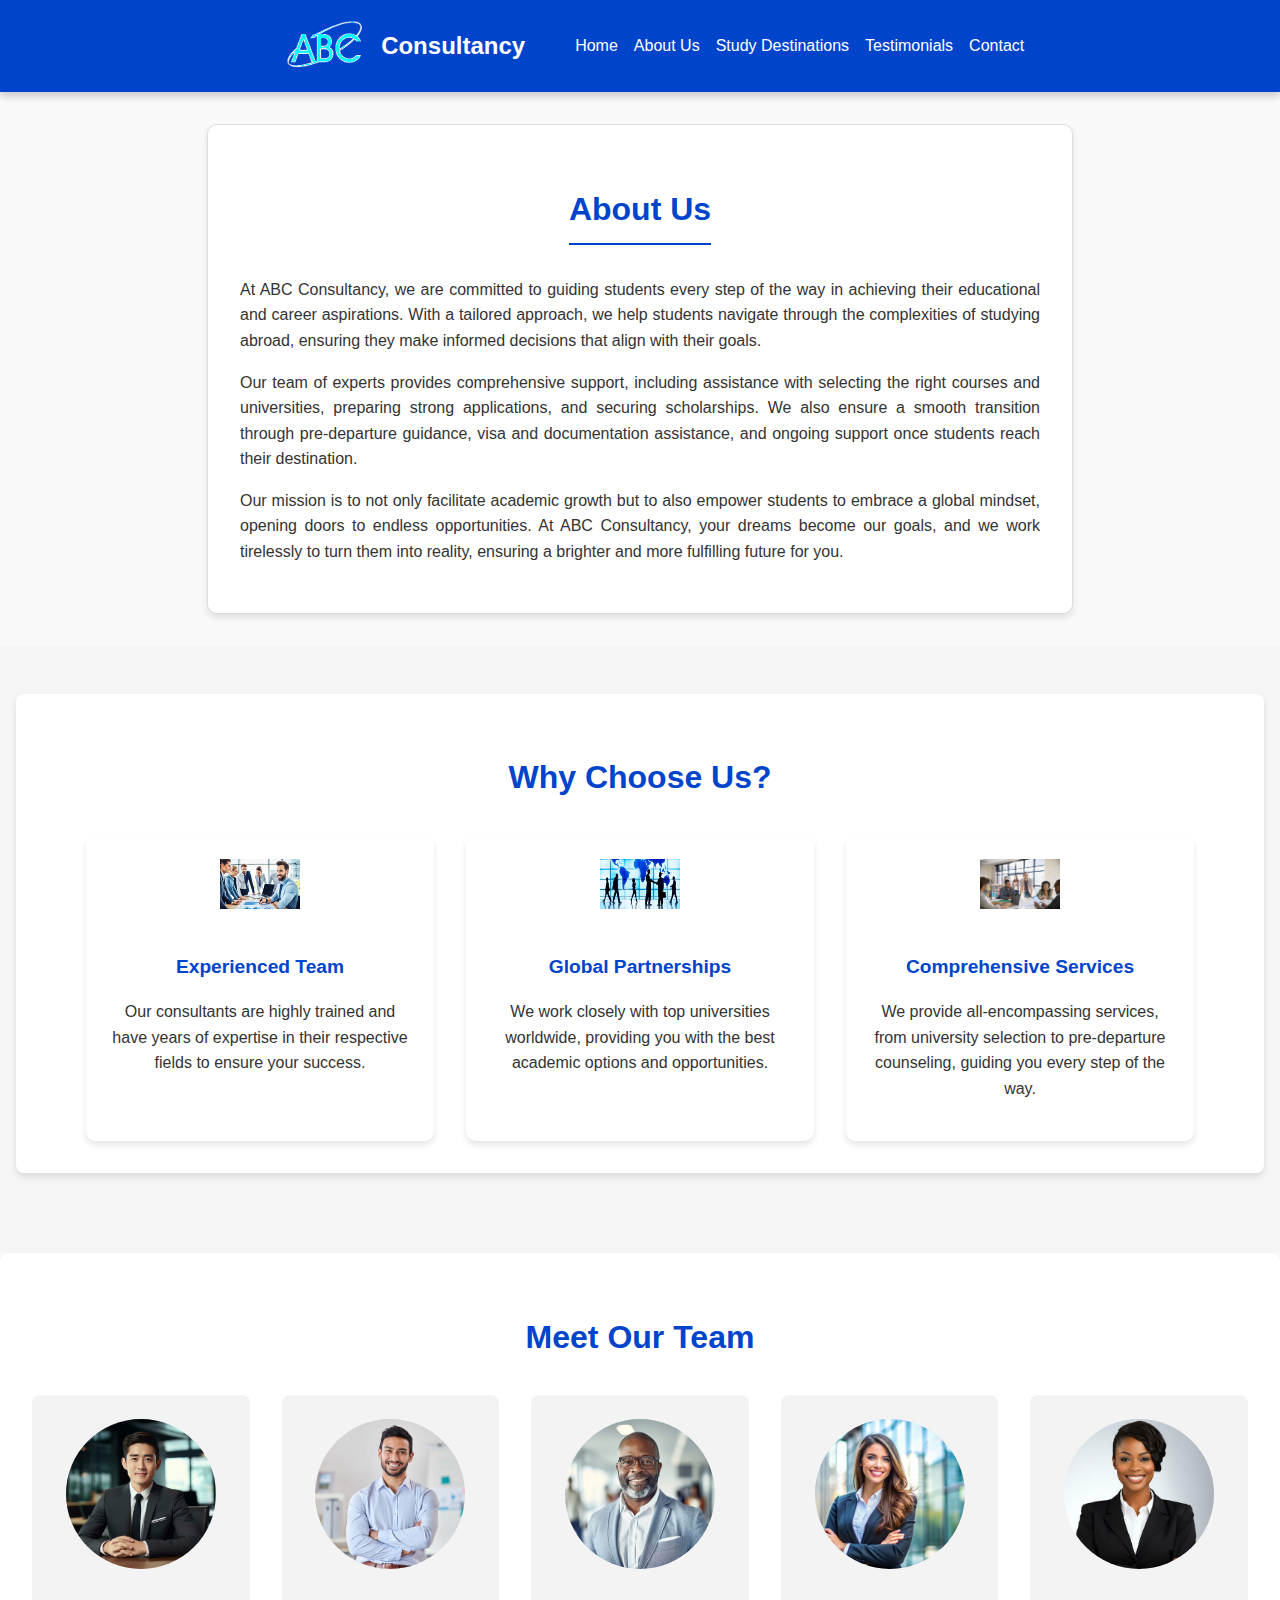
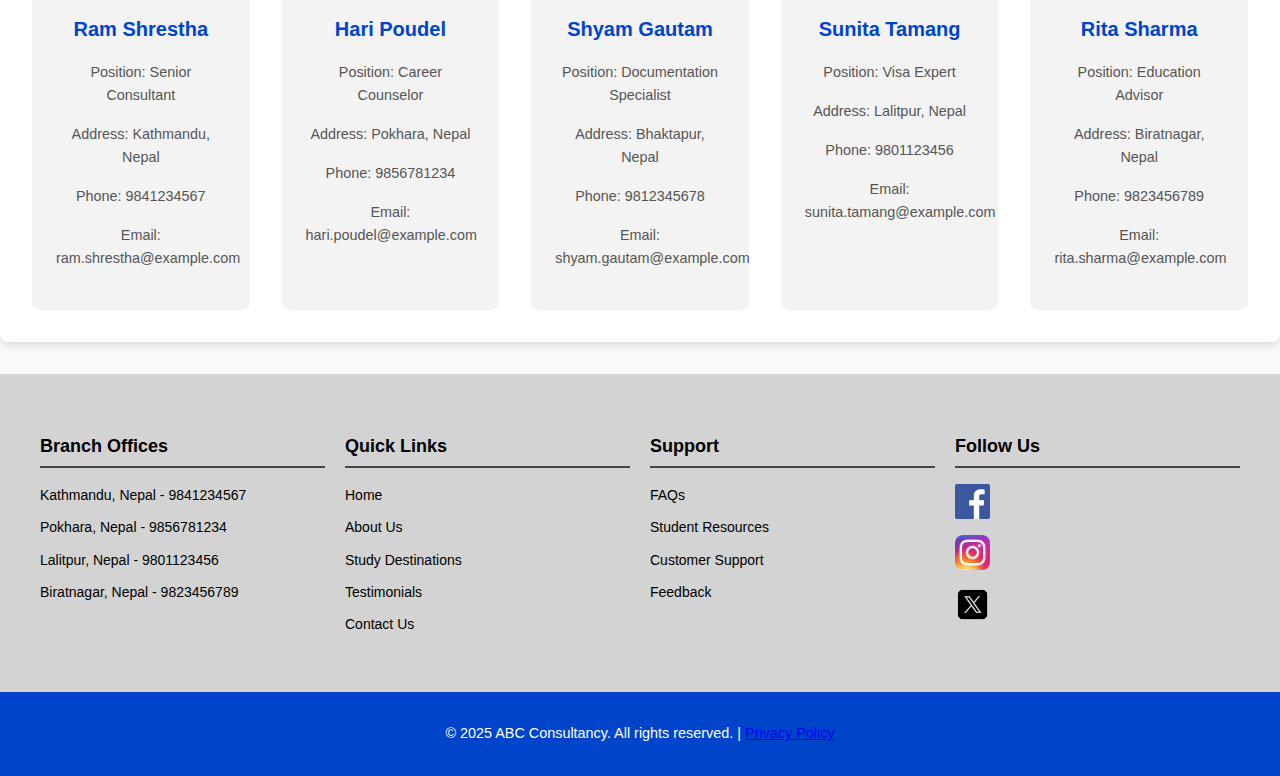
<file: about.html>
<!DOCTYPE html>
<html lang="en">
<head>
    <meta charset="UTF-8">
    <meta name="viewport" content="width=device-width, initial-scale=1.0">
    <title>About Us - ABC Consultancy</title>
    <link rel="stylesheet" href="about.css">
</head>
<body>
<header>
    <div class="container">
        <a href="index.html" class="logo">
            <img src="abcconsultancylogo.png" alt="Consultancy" class="logo-img">
            <span class="logo-text">Consultancy</span>
        </a>
        <nav>
            <ul class="nav-links">
                <li><a href="index.html">Home</a></li>
                <li><a href="about.html">About Us</a></li>
                <li><a href="destinations.html">Study Destinations</a></li>
                <li><a href="testimonials.html">Testimonials</a></li>
                <li><a href="contact.html">Contact</a></li>
            </ul>
        </nav>
    </div>
</header>

<main>
    <section class="about">
        <div class="section-box about-section">
            <h2>About Us</h2>
            <p>
                At ABC Consultancy, we are committed to guiding students every step of the way in achieving their educational and career aspirations. 
                With a tailored approach, we help students navigate through the complexities of studying abroad, ensuring they make informed decisions 
                that align with their goals.
            </p>
            <p>
                Our team of experts provides comprehensive support, including assistance with selecting the right courses and universities, preparing 
                strong applications, and securing scholarships. We also ensure a smooth transition through pre-departure guidance, visa and documentation 
                assistance, and ongoing support once students reach their destination.
            </p>
            <p>
                Our mission is to not only facilitate academic growth but to also empower students to embrace a global mindset, opening doors to endless 
                opportunities. At ABC Consultancy, your dreams become our goals, and we work tirelessly to turn them into reality, ensuring a brighter and 
                more fulfilling future for you.
            </p>
        </div>
    </section>

    <section class="why-choose">
        <div class="section-box">
            <h2>Why Choose Us?</h2>
            <div class="reasons">
                <div class="reason">
                    <div class="reason-image">
                        <img src="team-icon.jpg" alt="Experienced Team">
                    </div>
                    <h3>Experienced Team</h3>
                    <p>Our consultants are highly trained and have years of expertise in their respective fields to ensure your success.</p>
                </div>
                <div class="reason">
                    <div class="reason-image">
                        <img src="partnerships-icon.jpg" alt="Global Partnerships">
                    </div>
                    <h3>Global Partnerships</h3>
                    <p>We work closely with top universities worldwide, providing you with the best academic options and opportunities.</p>
                </div>
                <div class="reason">
                    <div class="reason-image">
                        <img src="services-icon.jpg" alt="Comprehensive Services">
                    </div>
                    <h3>Comprehensive Services</h3>
                    <p>We provide all-encompassing services, from university selection to pre-departure counseling, guiding you every step of the way.</p>
                </div>
            </div>
        </div>
    </section>
    

    <section class="team">
    <div class="section-box">
        <h2>Meet Our Team</h2>
        <div class="team-members">
            <div class="member">
                <img src="man1.jpg" alt="Ram Shrestha">
                <h3>Ram Shrestha</h3>
                <p>Position: Senior Consultant</p>
                <p>Address: Kathmandu, Nepal</p>
                <p>Phone: 9841234567</p>
                <p>Email: ram.shrestha@example.com</p>
            </div>
            <div class="member">
                <img src="man2.jpg" alt="Hari Poudel">
                <h3>Hari Poudel</h3>
                <p>Position: Career Counselor</p>
                <p>Address: Pokhara, Nepal</p>
                <p>Phone: 9856781234</p>
                <p>Email: hari.poudel@example.com</p>
            </div>
            <div class="member">
                <img src="man3.jpg" alt="Shyam Gautam">
                <h3>Shyam Gautam</h3>
                <p>Position: Documentation Specialist</p>
                <p>Address: Bhaktapur, Nepal</p>
                <p>Phone: 9812345678</p>
                <p>Email: shyam.gautam@example.com</p>
            </div>
            <div class="member">
                <img src="women1.jpg" alt="Sunita Tamang">
                <h3>Sunita Tamang</h3>
                <p>Position: Visa Expert</p>
                <p>Address: Lalitpur, Nepal</p>
                <p>Phone: 9801123456</p>
                <p>Email: sunita.tamang@example.com</p>
            </div>
            <div class="member">
                <img src="women2.jpg" alt="Rita Sharma">
                <h3>Rita Sharma</h3>
                <p>Position: Education Advisor</p>
                <p>Address: Biratnagar, Nepal</p>
                <p>Phone: 9823456789</p>
                <p>Email: rita.sharma@example.com</p>
            </div>
        </div>
    </div>
</section>

</main>

<footer class="footer">
    <div class="footer-container">
        <div class="footer-section">
            <h3>Branch Offices</h3>
            <ul>
                <li>Kathmandu, Nepal - 9841234567</li>
                <li>Pokhara, Nepal - 9856781234</li>
                <li>Lalitpur, Nepal - 9801123456</li>
                <li>Biratnagar, Nepal - 9823456789</li>
            </ul>
        </div>
        <div class="footer-section">
            <h3>Quick Links</h3>
            <ul>
                <li><a href="index.html">Home</a></li>
                <li><a href="about.html">About Us</a></li>
                <li><a href="destinations.html">Study Destinations</a></li>
                <li><a href="testimonials.html">Testimonials</a></li>
                <li><a href="contact.html">Contact Us</a></li>
            </ul>
        </div>
        <div class="footer-section">
            <h3>Support</h3>
            <ul>
                <li><a href="faq.html">FAQs</a></li>
                <li><a href="resources.html">Student Resources</a></li>
                <li><a href="contact.html">Customer Support</a></li>
                <li><a href="feedback.html">Feedback</a></li>
            </ul>
        </div>
        <div class="footer-section">
            <h3>Follow Us</h3>
            <ul class="footer-social-links">
                <li><a href="#"><img src="facebook-icon.png" alt="Facebook" class="social-icon"></a></li>
                <li><a href="#"><img src="instagram-icon.png" alt="Instagram" class="social-icon"></a></li>
                <li><a href="#"><img src="twitter-icon.png" alt="Twitter" class="social-icon"></a></li>
            </ul>
        </div>
    </div>
    
</footer>
<footer class="footer2">
    <p>&copy; 2025 ABC Consultancy. All rights reserved. | <a href="privacy.html">Privacy Policy</a></p>
</footer>
</body>
</html>
</file>
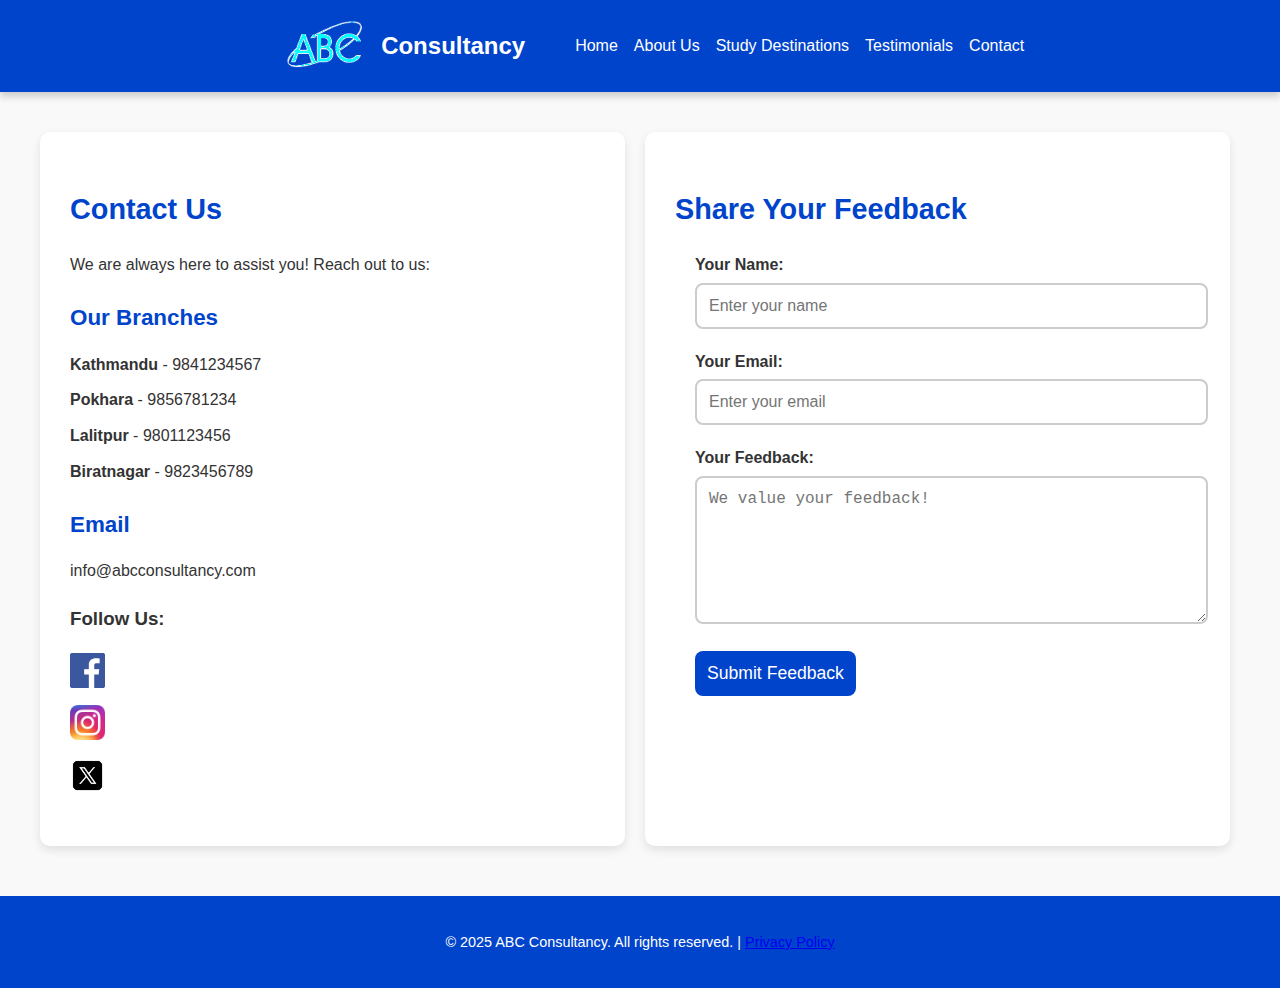
<file: contact.html>
<!DOCTYPE html>
<html lang="en">
<head>
    <meta charset="UTF-8">
    <meta name="viewport" content="width=device-width, initial-scale=1.0">
    <title>ABC Consultancy - Contact Us</title>
    <link rel="stylesheet" href="contact.css">
</head>
<body>
    <header>
        <div class="container">
            <a href="index.html" class="logo">
                <img src="abcconsultancylogo.png" alt="Consultancy" class="logo-img">
                <span class="logo-text">Consultancy</span>
            </a>
            <nav>
                <ul class="nav-links">
                    <li><a href="index.html">Home</a></li>
                    <li><a href="about.html">About Us</a></li>
                    <li><a href="destinations.html">Study Destinations</a></li>
                    <li><a href="testimonials.html">Testimonials</a></li>
                    <li><a href="contact.html">Contact</a></li>
                </ul>
            </nav>
        </div>
    </header>

    <main>
        <div class="contact-container">
            <div class="contact-left">
                <h2>Contact Us</h2>
                <p>We are always here to assist you! Reach out to us:</p>
                <div class="contact-card">
                    <h3>Our Branches</h3>
                    <ul>
                        <li><strong>Kathmandu</strong> - 9841234567</li>
                        <li><strong>Pokhara</strong> - 9856781234</li>
                        <li><strong>Lalitpur</strong> - 9801123456</li>
                        <li><strong>Biratnagar</strong> - 9823456789</li>
                    </ul>
                </div>
                <div class="contact-card">
                    <h3>Email</h3>
                    <p>info@abcconsultancy.com</p>
                </div>
                <div class="social-media">
                    <h3>Follow Us:</h3>
                    <ul>
                        <li><a href="#"><img src="facebook-icon.png" alt="Facebook" class="social-icon"></a></li>
                        <li><a href="#"><img src="instagram-icon.png" alt="Instagram" class="social-icon"></a></li>
                        <li><a href="#"><img src="twitter-icon.png" alt="Twitter" class="social-icon"></a></li>
                    </ul>
                </div>
            </div>

            <div class="contact-right">
                <h2>Share Your Feedback</h2>
                <form class="feedback-form">
                    <div class="form-group">
                        <label for="name">Your Name:</label>
                        <input type="text" id="name" name="name" placeholder="Enter your name" required>
                    </div>
                    <div class="form-group">
                        <label for="email">Your Email:</label>
                        <input type="email" id="email" name="email" placeholder="Enter your email" required>
                    </div>
                    <div class="form-group">
                        <label for="feedback">Your Feedback:</label>
                        <textarea id="feedback" name="feedback" rows="4" placeholder="We value your feedback!" required></textarea>
                    </div>
                    <div class="form-group">
                        <button type="submit">Submit Feedback</button>
                    </div>
                </form>
            </div>
        </div>
    </main>

   

    <footer class="footer2">
        <p>&copy; 2025 ABC Consultancy. All rights reserved. | <a href="privacy.html">Privacy Policy</a></p>
    </footer>
</body>
</html>
</file>
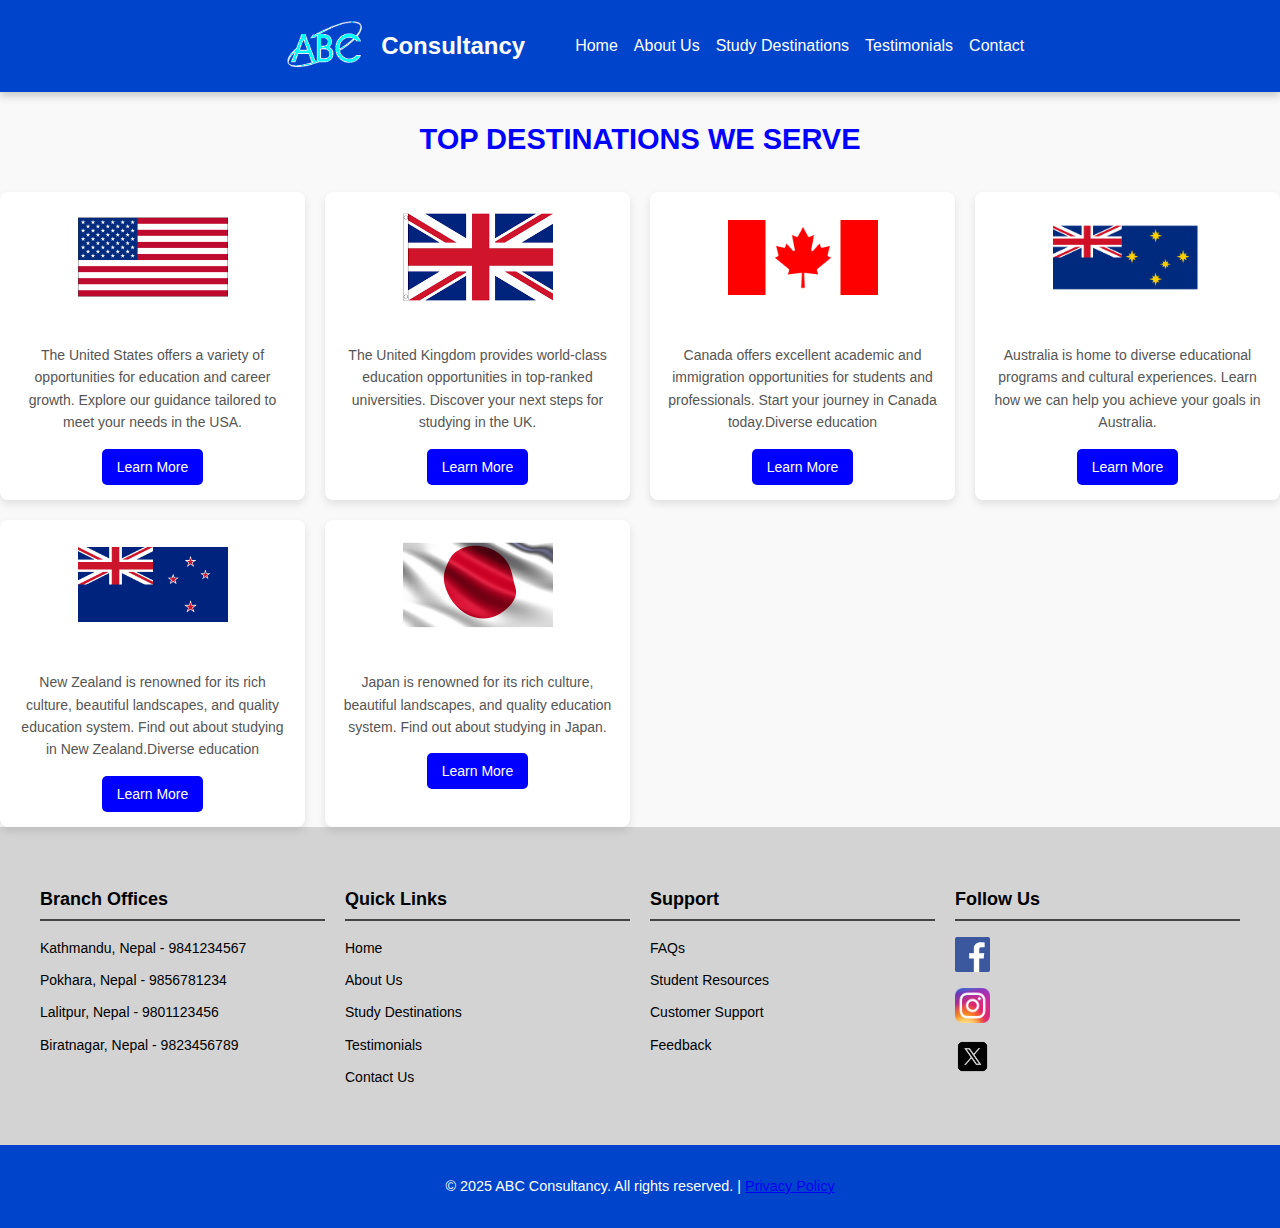
<file: destinations.html>
<!DOCTYPE html>
<html lang="en">
<head>
    <meta charset="UTF-8">
    <meta name="viewport" content="width=device-width, initial-scale=1.0">
    <title>ABC Consultancy - Home</title>
    <link rel="stylesheet" href="destinations.css">
    <style type="text/css">
        body {
            margin: 0;
            font-family: 'Roboto', sans-serif;
            line-height: 1.6;
            color: #333;
            background-color: #f9f9f9;
        }
        
        header {
            background-color: #0044cc;
            color: #fff;
            padding: 1rem 0;
            box-shadow: 0 4px 8px rgba(0, 0, 0, 0.2);
        }

        .container {
            display: flex;
            justify-content: center;
            align-items: center;
            max-width: auto;
            margin: auto;
            padding: 0 1rem;
        }

        .logo {
            font-size: 1.5rem;
            font-weight: bold;
        }

        .logo-img {
            height: 50px;
            width: auto;
            display: inline-block;
            vertical-align: middle;
            transition: transform 0.3s ease-in-out, filter 0.3s ease-in-out;
            filter: brightness(50); 
            box-shadow: white; 
        }

        .logo {
            font-size: 1.5rem;
            font-weight: bold;
            text-decoration: none;
            color: white;
            display: inline-flex;
            align-items: center;
            padding: 5px 10px;
            border-radius: 8px;
        }

        .nav-links {
            list-style: none;
            display: flex;
            gap: 1rem;
        }

        .nav-links a {
            color: #fff;
            text-decoration: none;
            font-size: 1rem;
            transition: color 0.3s;
        }

        .nav-links a:hover {
            color: #ffdd00;
        }

        h1 {
            text-align: center;
            color: #004080;
            margin-bottom: 30px;
            font-size: 2.5rem;
        }

        .destination {
            margin-bottom: 30px;
            display: flex;
            justify-content: center;
            padding: 20px;
        }

        .destination-box {
            display: flex;
            flex-direction: row;
            background-color: #fff;
            padding: 20px;
            box-shadow: 0 4px 10px rgba(0, 0, 0, 0.1);
            border-radius: 10px;
            max-width: 1000px;
            width: 100%;
        }

        .destination-img {
            width: 30%;
            height: 50%;
            object-fit: auto;
            margin-right: 20px;
            border-radius: 8px;
        }

        .destination-content {
            flex: 1;
            padding-left: 20px;
        }

        .destination h2 {
            text-align: center;
            font-color: blue;
            font-size: 2rem;
            margin-bottom: 10px;
        }
        h2, u {
            text-align: center;
            color: blue;
            font-size: 29px;
        }

        .destination p {
            font-size: 1rem;
            color: #666;
            margin-bottom: 20px;
        }

        .details {
            margin-bottom: 15px;
        }

        .details strong {
            color: #004080;
            font-size: 1.2rem;
        }

        .details ul {
            padding-left: 20px;
        }

        .details ul li {
            font-size: 1rem;
            color: #666;
            margin-bottom: 8px;
        }

        .footer {
            background-color: #0044cc;
            color: white;
            padding: 20px;
            text-align: center;
        }

        .social-media {
            text-align: center;
            padding: 2rem 1rem;
            background: #f9f9f9;
        }

        .social-media ul {
            list-style: none;
            display: flex;
            justify-content: center;
            gap: 1.5rem;
        }

        .social-media ul a {
            text-decoration: none;
            color: #0044cc;
            font-weight: bold;
        }

        .social-icon {
            width: 35px;
            height: 35px;
            margin-right: 10px;
            transition: transform 0.3s ease-in-out;
        }

        .social-icon:hover {
            transform: scale(1.1);
        }

        .footer {
            background-color: lightgrey;
            color: black;
            padding: 40px 20px;
            font-family: Arial, sans-serif;
        }

        .footer-container {
            display: flex;
            flex-wrap: wrap;
            justify-content: space-between;
            gap: 20px;
            max-width: 1200px;
            margin: 0 auto;
        }

        .footer-section {
            flex: 1;
            min-width: 200px;
        }

        .footer-section h3 {
            font-size: 18px;
            margin-bottom: 15px;
            border-bottom: 2px solid #444;
            padding-bottom: 5px;
            text-align: left;
        }

        .footer-section ul {
            list-style: none;
            padding: 0;
        }

        .footer-section ul li {
            margin-bottom: 10px;
            font-size: 14px;
            text-align: left;
        }

        .footer-section ul li a {
            color: black;
            text-decoration: none;
            transition: color 0.3s ease;
        }

        .footer-section ul li a:hover {
            color: #fff;
        }

        .contact-info p {
            margin: 5px 0;
            font-size: 14px;
        }

        .footer-2 {
            text-align: center;
            border-top: 1px solid #444;
            margin-top: 20px;
            padding-top: 10px;
            font-size: 14px;
        }

        .hero-img {
            width: 100%;
            height: auto;
            object-fit: cover;
            max-height: 400px;
        }

        .footer2 {
            text-align: center;
            padding: 1rem 0;
            background-color: #0044cc;
            color: white;
            font-size: 0.9rem;
        }

        .country-grid{
            margin-top: 30px;
            margin-bottom: 30px
            display: flex;
            align-content: center;
            

        }

        .country-box {
            background-color: #fff;
            border-radius: 8px;
            box-shadow: 0 4px 8px rgba(0, 0, 0, 0.1);
            padding: 15px;
            text-align: center;
        }

        .country-box img {
            width: 150px;
            height: 100px;
            object-fit: contain;
            margin-bottom: 15px;
        }

        .country-box p {
            font-size: 14px;
            color: #555;
            margin-bottom: 15px;
        }

        .country-box button {
            background-color: blue;
            border: none;
            padding: 10px 15px;
            border-radius: 5px;
            cursor: pointer;
            font-size: 14px;
            color: white;
        }

        .country-box button:hover {
            background-color: #FFC107;

        }
    </style>
</head>
<body>
<header>
    <div class="container">
        <a href="index.html" class="logo">
            <img src="abcconsultancylogo.png" alt="Consultancy" class="logo-img">
            <span class="logo-text">Consultancy</span>
        </a>
        <nav>
            <ul class="nav-links">
                <li><a href="index.html">Home</a></li>
                <li><a href="about.html">About Us</a></li>
                <li><a href="destinations.html">Study Destinations</a></li>
                <li><a href="testimonials.html">Testimonials</a></li>
                <li><a href="contact.html">Contact</a></li>
            </ul>
        </nav>
    </div>
</header>
<main>
    <section>
        <h2>TOP DESTINATIONS WE SERVE</h2>
        <div class="country-grid">
            <div class="country-box">
                <img src="usa.png" alt="USA Flag">
                <p>The United States offers a variety of opportunities for education and career growth. Explore our guidance tailored to meet your needs in the USA.</p>
                <button>Learn More</button>
            </div>

            <div class="country-box">
                <img src="uk.png" alt="UK Flag">
                <p>The United Kingdom provides world-class education opportunities in top-ranked universities. Discover your next steps for studying in the UK.</p>
                <button>Learn More</button>
            </div>

            <div class="country-box">
                <img src="canada.png" alt="Canada Flag">
                <p>Canada offers excellent academic and immigration opportunities for students and professionals. Start your journey in Canada today.Diverse education</p>
                <button>Learn More</button>
            </div>

            <div class="country-box">
                <img src="australia.png" alt="Australia Flag">
                <p>Australia is home to diverse educational programs and cultural experiences. Learn how we can help you achieve your goals in Australia.</p>
                <button>Learn More</button>
            </div>

            <div class="country-box">
                <img src="newzealand.png" alt="New Zealand Flag">
                <p>New Zealand is renowned for its rich culture, beautiful landscapes, and quality education system. Find out about studying in New Zealand.Diverse education</p>
                <button>Learn More</button>
            </div>
            <div class="country-box">
                <img src="japan.png" alt="New Zealand Flag">
                <p>Japan is renowned for its rich culture, beautiful landscapes, and quality education system. Find out about studying in Japan.</p>
                <button>Learn More</button>
            </div>
        </div>
    </section>
</main>
<footer class="footer">
    <div class="footer-container">
        <div class="footer-section">
            <h3>Branch Offices</h3>
            <ul>
                <li>Kathmandu, Nepal - 9841234567</li>
                <li>Pokhara, Nepal - 9856781234</li>
                <li>Lalitpur, Nepal - 9801123456</li>
                <li>Biratnagar, Nepal - 9823456789</li>
            </ul>
        </div>
        <div class="footer-section">
            <h3>Quick Links</h3>
            <ul>
                <li><a href="index.html">Home</a></li>
                <li><a href="about.html">About Us</a></li>
                <li><a href="destinations.html">Study Destinations</a></li>
                <li><a href="testimonials.html">Testimonials</a></li>
                <li><a href="contact.html">Contact Us</a></li>
            </ul>
        </div>
        <div class="footer-section">
            <h3>Support</h3>
            <ul>
                <li><a href="faq.html">FAQs</a></li>
                <li><a href="resources.html">Student Resources</a></li>
                <li><a href="contact.html">Customer Support</a></li>
                <li><a href="feedback.html">Feedback</a></li>
            </ul>
        </div>
        <div class="footer-section">
            <h3>Follow Us</h3>
            <ul class="footer-social-links">
                <li><a href="#"><img src="facebook-icon.png" alt="Facebook" class="social-icon"></a></li>
                <li><a href="#"><img src="instagram-icon.png" alt="Instagram" class="social-icon"></a></li>
                <li><a href="#"><img src="twitter-icon.png" alt="Twitter" class="social-icon"></a></li>
            </ul>
        </div>
    </div>
</footer>

<footer class="footer2">
    <p>&copy; 2025 ABC Consultancy. All rights reserved. | <a href="privacy.html">Privacy Policy</a></p>
</footer>
</body>
</html>
</file>
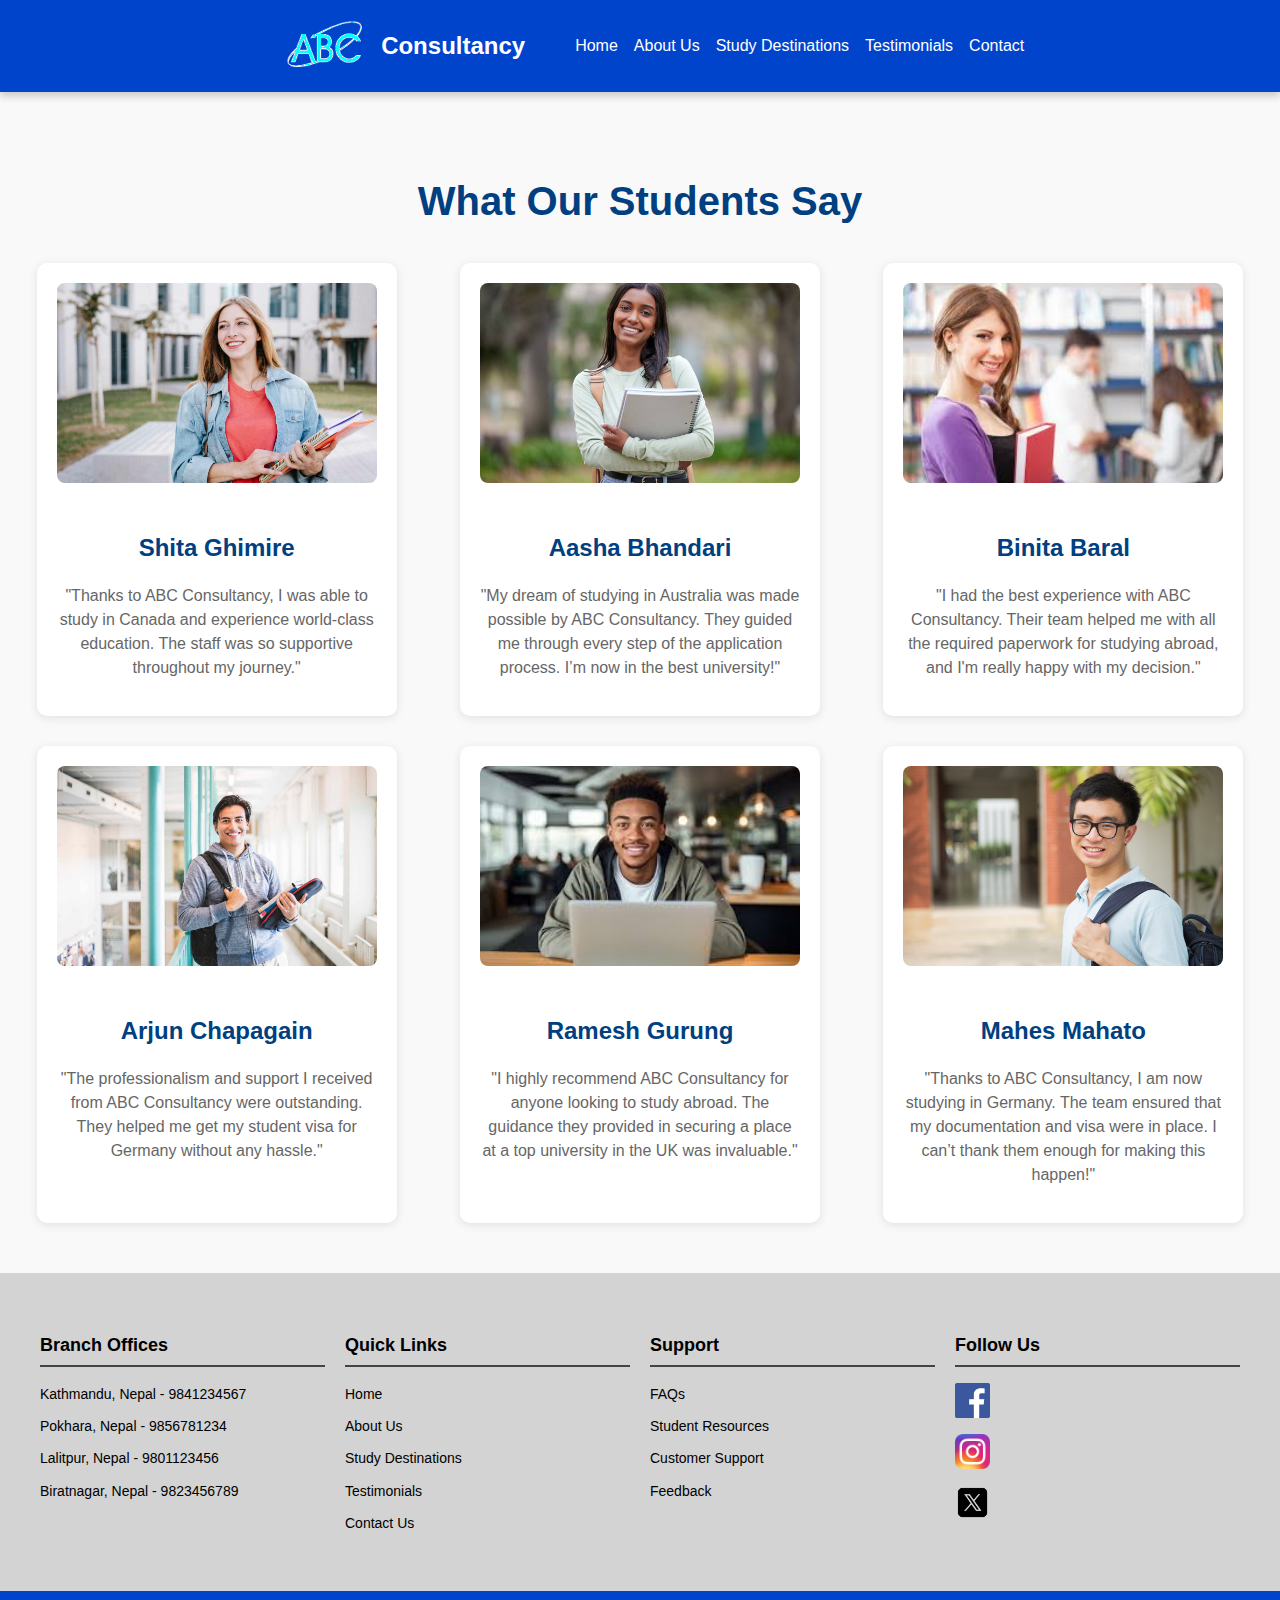
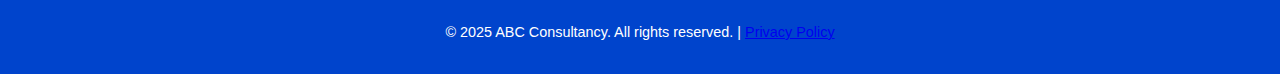
<file: testimonials.html>
<!DOCTYPE html>
<html lang="en">
<head>
    <meta charset="UTF-8">
    <meta name="viewport" content="width=device-width, initial-scale=1.0">
    <title>ABC Consultancy - Testimonials</title>
    <link rel="stylesheet" href="testimonials.css">
</head>
<body>
<header>
    <div class="container">
        <a href="index.html" class="logo">
            <img src="abcconsultancylogo.png" alt="Consultancy" class="logo-img">
            <span class="logo-text">Consultancy</span>
        </a>
        <nav>
            <ul class="nav-links">
                <li><a href="index.html">Home</a></li>
                <li><a href="about.html">About Us</a></li>
                <li><a href="destinations.html">Study Destinations</a></li>
                <li><a href="testimonials.html">Testimonials</a></li>
                <li><a href="contact.html">Contact</a></li>
            </ul>
        </nav>
    </div>
</header>

<main>
    <section class="testimonial-section">
        <h1>What Our Students Say</h1>
        <div class="testimonials-container">
            <div class="testimonial-card">
                <img src="fmst1.jpg" alt="Student 1" class="testimonial-img">
                <div class="testimonial-content">
                    <h3>Shita Ghimire</h3>
                    <p>"Thanks to ABC Consultancy, I was able to study in Canada and experience world-class education. The staff was so supportive throughout my journey."</p>
                </div>
            </div>

            <div class="testimonial-card">
                <img src="fmst2.jpg" alt="Student 2" class="testimonial-img">
                <div class="testimonial-content">
                    <h3>Aasha Bhandari</h3>
                    <p>"My dream of studying in Australia was made possible by ABC Consultancy. They guided me through every step of the application process. I’m now in the best university!"</p>
                </div>
            </div>

            <div class="testimonial-card">
                <img src="fmst3.jpg" alt="Student 3" class="testimonial-img">
                <div class="testimonial-content">
                    <h3>Binita Baral</h3>
                    <p>"I had the best experience with ABC Consultancy. Their team helped me with all the required paperwork for studying abroad, and I'm really happy with my decision."</p>
                </div>
            </div>

            <div class="testimonial-card">
                <img src="mst1.jpg" alt="Student 4" class="testimonial-img">
                <div class="testimonial-content">
                    <h3>Arjun Chapagain</h3>
                    <p>"The professionalism and support I received from ABC Consultancy were outstanding. They helped me get my student visa for Germany without any hassle."</p>
                </div>
            </div>

            <div class="testimonial-card">
                <img src="mst2.jpg" alt="Student 5" class="testimonial-img">
                <div class="testimonial-content">
                    <h3>Ramesh Gurung</h3>
                    <p>"I highly recommend ABC Consultancy for anyone looking to study abroad. The guidance they provided in securing a place at a top university in the UK was invaluable."</p>
                </div>
            </div>

            <div class="testimonial-card">
                <img src="mst3.jpg" alt="Student 6" class="testimonial-img">
                <div class="testimonial-content">
                    <h3>Mahes Mahato</h3>
                    <p>"Thanks to ABC Consultancy, I am now studying in Germany. The team ensured that my documentation and visa were in place. I can’t thank them enough for making this happen!"</p>
                </div>
            </div>
        </div>
    </section>
</main>

<footer class="footer">
    <div class="footer-container">
        <div class="footer-section">
            <h3>Branch Offices</h3>
            <ul>
                <li>Kathmandu, Nepal - 9841234567</li>
                <li>Pokhara, Nepal - 9856781234</li>
                <li>Lalitpur, Nepal - 9801123456</li>
                <li>Biratnagar, Nepal - 9823456789</li>
            </ul>
        </div>
        <div class="footer-section">
            <h3>Quick Links</h3>
            <ul>
                <li><a href="index.html">Home</a></li>
                <li><a href="about.html">About Us</a></li>
                <li><a href="destinations.html">Study Destinations</a></li>
                <li><a href="testimonials.html">Testimonials</a></li>
                <li><a href="contact.html">Contact Us</a></li>
            </ul>
        </div>
        <div class="footer-section">
            <h3>Support</h3>
            <ul>
                <li><a href="faq.html">FAQs</a></li>
                <li><a href="resources.html">Student Resources</a></li>
                <li><a href="contact.html">Customer Support</a></li>
                <li><a href="feedback.html">Feedback</a></li>
            </ul>
        </div>
        <div class="footer-section">
            <h3>Follow Us</h3>
            <ul class="footer-social-links">
                <li><a href="#"><img src="facebook-icon.png" alt="Facebook" class="social-icon"></a></li>
                <li><a href="#"><img src="instagram-icon.png" alt="Instagram" class="social-icon"></a></li>
                <li><a href="#"><img src="twitter-icon.png" alt="Twitter" class="social-icon"></a></li>
            </ul>
        </div>
    </div>
</footer>

<footer class="footer2">
    <p>&copy; 2025 ABC Consultancy. All rights reserved. | <a href="privacy.html">Privacy Policy</a></p>
</footer>
</body>
</html>
</file>
<file: about.css>
body {
    margin: 0;
    font-family: 'Roboto', sans-serif;
    line-height: 1.6;
    color: #333;
    background-color: #f9f9f9;
}

header {
    background-color: #0044cc;
    color: #fff;
    padding: 1rem 0;
    box-shadow: 0 4px 8px rgba(0, 0, 0, 0.2);
}
.container {
    display: flex;
    justify-content: center;
    align-items: center;
    max-width: auto ;
    margin:  auto;
    padding: 0 1rem;
}

.logo {
    font-size: 1.5rem;
    font-weight: bold;
}
.logo-img {
    height: 50px;
    width: auto;
    display: inline-block;
    vertical-align: middle;
    transition: transform 0.3s ease-in-out, filter 0.3s ease-in-out;
    filter: brightness(50); 
    box-shadow: white; 
}

.logo {
    font-size: 1.5rem;
    font-weight: bold;
    text-decoration: none;
    color: white;
    display: inline-flex;
    align-items: center;
    padding: 5px 10px;
    border-radius: 8px;
}
.nav-links {
    list-style: none;
    display: flex;
    gap: 1rem;
}
.nav-links a {
    color: #fff;
    text-decoration: none;
    font-size: 1rem;
    transition: color 0.3s;
}
.nav-links a:hover {
    color: #ffdd00;
}
.section-box {
    background: #fff;
    box-shadow: 0 4px 6px rgba(0, 0, 0, 0.1);
    padding: 2rem;
    margin-bottom: 2rem;
    border-radius: 8px;
}

.section-box h2 {
    margin-bottom: 1rem;
    font-size: 2rem;
    color: #0044cc;
}

.section-box p {
    margin: 1rem 0;
}
.team {
    text-align: center;
}

.team h2 {
    color: #0044cc;
}

.team-members {
    display: grid;
    grid-template-columns: repeat(auto-fit, minmax(200px, 1fr));
    gap: 2rem;
    margin-top: 2rem;
}

.member {
    text-align: center;
    background: #f3f3f3;
    border-radius: 8px;
    padding: 1.5rem;
}

.member img {
    width: 150px;
    height: 150px;
    object-fit: cover;
    border-radius: 50%;
    margin-bottom: 1rem;
}

.member h3 {
    font-size: 1.25rem;
    color: #0044cc;
    margin-bottom: 0.5rem;
}

.member p {
    font-size: 0.9rem;
    color: #555;
}
.social-media {
    text-align: center;
    padding: 2rem 1rem;
    background: #f9f9f9;
}

.social-media ul {
    list-style: none;
    display: flex;
    justify-content: center;
    gap: 1.5rem;
}

.social-media ul a {
    text-decoration: none;
    color: #0044cc;
    font-weight: bold;
}

.social-icon {
    width: 35px;
    height: 35px;
    margin-right: 10px;
    transition: transform 0.3s ease-in-out;
}

.social-icon:hover {
    transform: scale(1.1);
}

.footer {
    background-color: lightgrey;
    color: black;
    padding: 40px 20px;
    font-family: Arial, sans-serif;
}

.footer-container {
    display: flex;
    flex-wrap: wrap;
    justify-content: space-between;
    gap: 20px;
    max-width: 1200px;
    margin: 0 auto;
    text-align: left;
}

.footer-section {
    flex: 1;
    min-width: 200px;
}

.footer-section h3 {
    font-size: 18px;
    margin-bottom: 15px;
    border-bottom: 2px solid #444;
    padding-bottom: 5px;
}

.footer-section ul {
    list-style: none;
    padding: 0;
}

.footer-section ul li {
    margin-bottom: 10px;
    font-size: 14px;
}

.footer-section ul li a {
    color: black;
    text-decoration: none;
    transition: color 0.3s ease;
}

.footer-section ul li a:hover {
    color: #fff;
}
.footer-bottom {
    text-align: center;
    border-top: 1px solid #444;
    margin-top: 20px;
    padding-top: 10px;
    font-size: 14px;
}
.footer2 {
    text-align: center;
    padding: 1rem 0;
    background-color: #0044cc;
    color: white;
    font-size: 0.9rem;
}

.about-section {
    background-color: #ffffff;
    border: 1px solid #dddddd;
    box-shadow: 0 4px 6px rgba(0, 0, 0, 0.1);
    padding: 2rem;
    margin: 2rem auto;
    max-width: 800px;
    border-radius: 10px;
    text-align: center;
}

.about-section h2 {
    text-align: center;
    font-size: 2rem;
    margin-bottom: 1rem;
    color: #0044cc;
    border-bottom: 2px solid #0044cc;
    display: inline-block;
    padding-bottom: 0.5rem;
}

.about-section p {
    font-size: 1rem;
    margin: 1rem 0;
    text-align: justify;
}

.mission-vision {
    display: flex;
    gap: 2rem;
    justify-content: center;
    margin: 2rem auto;
    max-width: 1000px;
    padding: 0 1rem;
}

.mission-vision .mission, .mission-vision .vision {
    flex: 1;
    background-color: #ffffff;
    border: 1px solid #dddddd;
    box-shadow: 0 4px 6px rgba(0, 0, 0, 0.1);
    padding: 1.5rem;
    border-radius: 10px;
    text-align: center;
}

.mission-vision h3 {
    font-size: 1.5rem;
    color: #0044cc;
    margin-bottom: 1rem;
}

.mission-vision p {
    font-size: 1rem;
    text-align: justify;
}

.why-choose {
    background-color: #f5f5f5;
    padding: 3rem 1rem;
    text-align: center;
}

.why-choose h2 {
    font-size: 2rem;
    color: #0044cc;
    margin-bottom: 2rem;
}

.why-choose .reasons {
    display: flex;
    justify-content: center;
    gap: 2rem;
    flex-wrap: wrap;
}

.why-choose .reason {
    background-color: #ffffff;
    box-shadow: 0 4px 6px rgba(0, 0, 0, 0.1);
    border-radius: 10px;
    padding: 1.5rem;
    max-width: 300px;
    text-align: center;
}

.why-choose .reason img {
    width: 80px;
    height: 50px;
    margin-bottom: 1rem;
}

.why-choose .reason h3 {
    font-size: 1.2rem;
    color: #0044cc;
    margin-bottom: 0.5rem;
}

.key-services {
    background-color: #ffffff;
    padding: 2rem 1rem;
    text-align: center;
}

.key-services h2 {
    font-size: 2rem;
    color: #0044cc;
    margin-bottom: 2rem;
}

.key-services ul {
    list-style-type: none;
    padding: 0;
}

.key-services ul li {
    font-size: 1rem;
    margin: 0.5rem 0;
    padding: 0.5rem 0;
    border-bottom: 1px dashed #dddddd;
    color: #333;
}

.locations {
    background-color: #f5f5f5;
    padding: 2rem 1rem;
    text-align: center;
}

.locations h2 {
    font-size: 2rem;
    color: #0044cc;
    margin-bottom: 2rem;
}

.locations ul {
    list-style-type: none;
    padding: 0;
    text-align: left;
    display: inline-block;
}

.locations ul li {
    font-size: 1rem;
    margin: 0.5rem 0;
    padding: 0.5rem 0;
    border-bottom: 1px dashed #dddddd;
    color: #333;
}

@media (max-width: 768px) {
    .container {
        flex-direction: column;
        text-align: center;
    }

    .nav-links {
        margin-top: 1rem;
        display: block;
        gap: 0.5rem;
    }

    .nav-links a {
        font-size: 1.2rem;
    }

    .logo-img {
        height: 40px;
    }

    .about-section {
        padding: 1.5rem;
        margin: 1.5rem;
    }

    .mission-vision {
        flex-direction: column;
        gap: 1.5rem;
    }

    .why-choose .reason {
        max-width: 100%;
    }
    .team-members {
        grid-template-columns: repeat(auto-fit, minmax(150px, 1fr));
    }

}
</file>
<file: contact.css>
body {
    margin: 0;
    font-family: 'Roboto', sans-serif;
    line-height: 1.6;
    color: #333;
    background-color: #f9f9f9;
}

header {
    background-color: #0044cc;
    color: #fff;
    padding: 1rem 0;
    box-shadow: 0 4px 8px rgba(0, 0, 0, 0.2);
}
.container {
    display: flex;
    justify-content: center;
    align-items: center;
    max-width: auto;
    margin: auto;
    padding: 0 1rem;
}

.logo {
    font-size: 1.5rem;
    font-weight: bold;
}
.logo-img {
    height: 50px;
    width: auto;
    display: inline-block;
    vertical-align: middle;
    transition: transform 0.3s ease-in-out, filter 0.3s ease-in-out;
    filter: brightness(50);
    box-shadow: white;
}

.logo {
    font-size: 1.5rem;
    font-weight: bold;
    text-decoration: none;
    color: white;
    display: inline-flex;
    align-items: center;
    padding: 5px 10px;
    border-radius: 8px;
}
.nav-links {
    list-style: none;
    display: flex;
    gap: 1rem;
}
.nav-links a {
    color: #fff;
    text-decoration: none;
    font-size: 1rem;
    transition: color 0.3s;
}
.nav-links a:hover {
    color: #ffdd00;
}


.contact-container {
    display: flex;
    justify-content: space-between;
    margin: 40px;
    gap: 20px;
}


.contact-left {
    width: 45%;
    padding: 30px;
    background-color: white;
    border-radius: 10px;
    box-shadow: 0 4px 10px rgba(0, 0, 0, 0.1);
}

.contact-left h2 {
    color: #0044cc;
    font-size: 1.8rem;
    margin-bottom: 20px;
}

.contact-card {
    margin-bottom: 20px;
}

.contact-card h3 {
    font-size: 1.4rem;
    color: #0044cc;
    margin-bottom: 10px;
}

.contact-left ul {
    list-style: none;
    padding: 0;
    font-size: 1rem;
}

.contact-left ul li {
    margin-bottom: 10px;
}


.contact-right {
    width: 45%;
    padding: 30px;
    background-color: white;
    border-radius: 10px;
    box-shadow: 0 4px 10px rgba(0, 0, 0, 0.1);
    margin-right: 10px;
}

.contact-right h2 {
    color: #0044cc;
    font-size: 1.8rem;
    margin-bottom: 20px;
    margin-right: 10px;
}

.feedback-form {
    display: flex;
    flex-direction: column;
    margin: 20px;
}

.feedback-form .form-group {
    margin-bottom: 20px;
}

.feedback-form .form-group label {
    font-size: 1rem;
    font-weight: bold;
    margin-bottom: 5px;
}

.feedback-form .form-group input,
.feedback-form .form-group textarea {
    padding: 12px;
    font-size: 1rem;
    border: 2px solid #ccc;
    border-radius: 8px;
    width: 100%;
    margin-top: 5px;
}

.feedback-form .form-group textarea {
    resize: vertical;
    height: 120px;
}

.feedback-form button {
    padding: 12px;
    font-size: 1.1rem;
    border: none;
    background-color: #0044cc;
    color: white;
    border-radius: 8px;
    cursor: pointer;
    transition: background-color 0.3s;
}

.feedback-form button:hover {
    background-color: #0033cc;
}


footer {
    background-color: #eeeeee;
    padding: 30px 0;
    margin-top: 50px;
}

.footer-container {
    display: flex;
    justify-content: space-between;
    padding: 0 40px;
}

.footer-section h3 {
    font-size: 1.2rem;
    font-weight: bold;
    margin-bottom: 15px;
}

.footer-section ul {
    list-style: none;
    padding: 0;
}

.footer-section ul li {
    font-size: 1rem;
    margin-bottom: 8px;
}

.footer-section ul li a {
    text-decoration: none;
    color: #333;
}

.footer-section ul li a:hover {
    color: #0044cc;
}

.footer2 {
    text-align: center;
    padding: 20px;
    background-color: #0044cc;
    color: white;
    font-size: 0.9rem;
}


@media (max-width: 768px) {
    .contact-container {
        flex-direction: column;
        margin: 20px;
    }

    .contact-left, .contact-right {
        width: 100%;
        margin-bottom: 20px;
    }
}
.social-icon {
    width: 35px;
    height: 35px;
    transition: transform 0.3s ease;
}

.social-icon:hover {
    transform: scale(1.1);
}
</file>
<file: destinations.css>
body {
    margin: 0;
    font-family: 'Roboto', sans-serif;
    line-height: 1.6;
    color: #333;
    background-color: #f9f9f9;
}

header {
    background-color: #0044cc;
    color: #fff;
    padding: 1rem 0;
    box-shadow: 0 4px 8px rgba(0, 0, 0, 0.2);
}
.container {
    display: flex;
    justify-content: center;
    align-items: center;
    max-width: auto ;
    margin:  auto;
    padding: 0 1rem;
}

.logo {
    font-size: 1.5rem;
    font-weight: bold;
}
.logo-img {
    height: 50px;
    width: auto;
    display: inline-block;
    vertical-align: middle;
    transition: transform 0.3s ease-in-out, filter 0.3s ease-in-out;
    filter: brightness(50); 
    box-shadow: white; 
}

.logo {
    font-size: 1.5rem;
    font-weight: bold;
    text-decoration: none;
    color: white;
    display: inline-flex;
    align-items: center;
    padding: 5px 10px;
    border-radius: 8px;
}
.nav-links {
    list-style: none;
    display: flex;
    gap: 1rem;
}
.nav-links a {
    color: #fff;
    text-decoration: none;
    font-size: 1rem;
    transition: color 0.3s;
}
.nav-links a:hover {
    color: #ffdd00;
}
}

h1 {
    text-align: center;
    color: #004080;
    margin-bottom: 30px;
    font-size: 2.5rem;
}

.destination {
    margin-bottom: 30px;
    display: flex;
    justify-content: center;
    padding: 20px;
}

.destination-box {
    display: flex;
    flex-direction: row;
    background-color: #fff;
    padding: 20px;
    box-shadow: 0 4px 10px rgba(0, 0, 0, 0.1);
    border-radius: 10px;
    max-width: 1000px;
    width: 100%;
}

.destination-img {
    width: 30%;
    height: 50%;
    object-fit: auto;
    margin-right: 20px;
    border-radius: 8px;
}

.destination-content {
    flex: 1;
    padding-left: 20px;
}

.destination h2 {
    color: #004080;
    font-size: 2rem;
    margin-bottom: 10px;
}

.destination p {
    font-size: 1rem;
    color: #666;
    margin-bottom: 20px;
}

.details {
    margin-bottom: 15px;
}

.details strong {
    color: #004080;
    font-size: 1.2rem;
}

.details ul {
    padding-left: 20px;
}

.details ul li {
    font-size: 1rem;
    color: #666;
    margin-bottom: 8px;
}

.footer {
    background-color: #0044cc;
    color: white;
    padding: 20px;
    text-align: center;
}


.social-media {
    text-align: center;
    padding: 2rem 1rem;
    background: #f9f9f9;
}

.social-media ul {
    list-style: none;
    display: flex;
    justify-content: center;
    gap: 1.5rem;
}

.social-media ul a {
    text-decoration: none;
    color: #0044cc;
    font-weight: bold;
}

.social-icon {
    width: 35px;
    height: 35px;
    margin-right: 10px;
    transition: transform 0.3s ease-in-out;
}

.social-icon:hover {
    transform: scale(1.1);
}

.footer {
    background-color: lightgrey;
    color: black;
    padding: 40px 20px;
    font-family: Arial, sans-serif;
}

.footer-container {
    display: flex;
    flex-wrap: wrap;
    justify-content: space-between;
    gap: 20px;
    max-width: 1200px;
    margin: 0 auto;
}

.footer-section {
    flex: 1;
    min-width: 200px;
}

.footer-section h3 {
    font-size: 18px;
    margin-bottom: 15px;
    border-bottom: 2px solid #444;
    padding-bottom: 5px;
    text-align: left;
}

.footer-section ul {
    list-style: none;
    padding: 0;
}

.footer-section ul li {
    margin-bottom: 10px;
    font-size: 14px;
    text-align: left;
}

.footer-section ul li a {
    color: black;
    text-decoration: none;
    transition: color 0.3s ease;
}

.footer-section ul li a:hover {
    color: #fff;
}

.contact-info p {
    margin: 5px 0;
    font-size: 14px;
}

.footer-bottom {
    text-align: center;
    border-top: 1px solid #444;
    margin-top: 20px;
    padding-top: 10px;
    font-size: 14px;
}

.hero-img {
    width: 100%;
    height: auto;
    object-fit: cover;
    max-height: 400px;
}

.footer2 {
    text-align: center;
    padding: 1rem 0;
    background-color: #0044cc;
    color: white;
    font-size: 0.9rem;
}
.country-grid {
            display: grid;
            grid-template-columns: repeat(auto-fit, minmax(250px, 1fr));
            gap: 20px;
        }

        /* Individual Country Box */
        .country-box {
            background-color: #fff;
            border-radius: 8px;
            box-shadow: 0 4px 8px rgba(0, 0, 0, 0.1);
            padding: 15px;
            text-align: center;
        }

        .country-box img {
            width: 100%;
            max-width: 150px;
            height: auto;
            margin-bottom: 15px;
        }

        .country-box p {
            font-size: 14px;
            color: #555;
            margin-bottom: 15px;
        }

        .country-box button {
            background-color: #0044cc;
            color: #fff;
            border: none;
            padding: 10px 15px;
            border-radius: 5px;
            cursor: pointer;
            font-size: 14px;
        }

        .country-box button:hover {
            background-color: #003399;
        }
</file>
<file: testimonials.css>
body {
    margin: 0;
    font-family: 'Roboto', sans-serif;
    line-height: 1.6;
    color: #333;
    background-color: #f9f9f9;
}

header {
    background-color: #0044cc;
    color: #fff;
    padding: 1rem 0;
    box-shadow: 0 4px 8px rgba(0, 0, 0, 0.2);
}
.container {
    display: flex;
    justify-content: center;
    align-items: center;
    max-width: auto;
    margin: auto;
    padding: 0 1rem;
}

.logo {
    font-size: 1.5rem;
    font-weight: bold;
}
.logo-img {
    height: 50px;
    width: auto;
    display: inline-block;
    vertical-align: middle;
    transition: transform 0.3s ease-in-out, filter 0.3s ease-in-out;
    filter: brightness(50);
    box-shadow: white;
}

.logo {
    font-size: 1.5rem;
    font-weight: bold;
    text-decoration: none;
    color: white;
    display: inline-flex;
    align-items: center;
    padding: 5px 10px;
    border-radius: 8px;
}
.nav-links {
    list-style: none;
    display: flex;
    gap: 1rem;
}
.nav-links a {
    color: #fff;
    text-decoration: none;
    font-size: 1rem;
    transition: color 0.3s;
}
.nav-links a:hover {
    color: #ffdd00;
}


.social-media {
    text-align: center;
    padding: 2rem 1rem;
    background: #f9f9f9;
}

.social-media ul {
    list-style: none;
    display: flex;
    justify-content: center;
    gap: 1.5rem;
}

.social-media ul a {
    text-decoration: none;
    color: #0044cc;
    font-weight: bold;
}

.social-icon {
    width: 35px;
    height: 35px;
    margin-right: 10px;
    transition: transform 0.3s ease-in-out;
}

.social-icon:hover {
    transform: scale(1.1);
}

.footer {
    background-color: lightgrey;
    color: black;
    padding: 40px 20px;
    font-family: Arial, sans-serif;
}

.footer-container {
    display: flex;
    flex-wrap: wrap;
    justify-content: space-between;
    gap: 20px;
    max-width: 1200px;
    margin: 0 auto;
}

.footer-section {
    flex: 1;
    min-width: 200px;
}

.footer-section h3 {
    font-size: 18px;
    margin-bottom: 15px;
    border-bottom: 2px solid #444;
    padding-bottom: 5px;
}

.footer-section ul {
    list-style: none;
    padding: 0;
}

.footer-section ul li {
    margin-bottom: 10px;
    font-size: 14px;
}

.footer-section ul li a {
    color: black;
    text-decoration: none;
    transition: color 0.3s ease;
}

.footer-section ul li a:hover {
    color: #fff;
}

.contact-info p {
    margin: 5px 0;
    font-size: 14px;
}

.footer-bottom {
    text-align: center;
    border-top: 1px solid #444;
    margin-top: 20px;
    padding-top: 10px;
    font-size: 14px;
}

.hero-img {
    width: 100%;
    height: auto;
    object-fit: cover;
    max-height: 400px;
}
.footer2 {
    text-align: center;
    padding: 1rem 0;
    background-color: #0044cc;
    color: white;
    font-size: 0.9rem;
}
main {
    padding: 50px 20px;
    text-align: center;
}

.testimonial-section h1 {
    color: #004080;
    font-size: 2.5rem;
    margin-bottom: 30px;
}

.testimonials-container {
    display: grid;
    grid-template-columns: repeat(auto-fill, minmax(300px, 1fr));
    gap: 30px;
    justify-items: center;
}

.testimonial-card {
    background-color: white;
    box-shadow: 0 2px 10px rgba(0, 0, 0, 0.1);
    border-radius: 10px;
    padding: 20px;
    max-width: 320px;
    transition: transform 0.3s;
}

.testimonial-card:hover {
    transform: scale(1.05);
}

.testimonial-img {
    width: 100%;
    height: 200px;
    object-fit: cover;
    border-radius: 8px;
    margin-bottom: 15px;
}

.testimonial-content h3 {
    color: #004080;
    font-size: 1.5rem;
    margin-bottom: 15px;
}

.testimonial-content p {
    font-size: 1rem;
    color: #666;
    line-height: 1.5;
}
</file>
